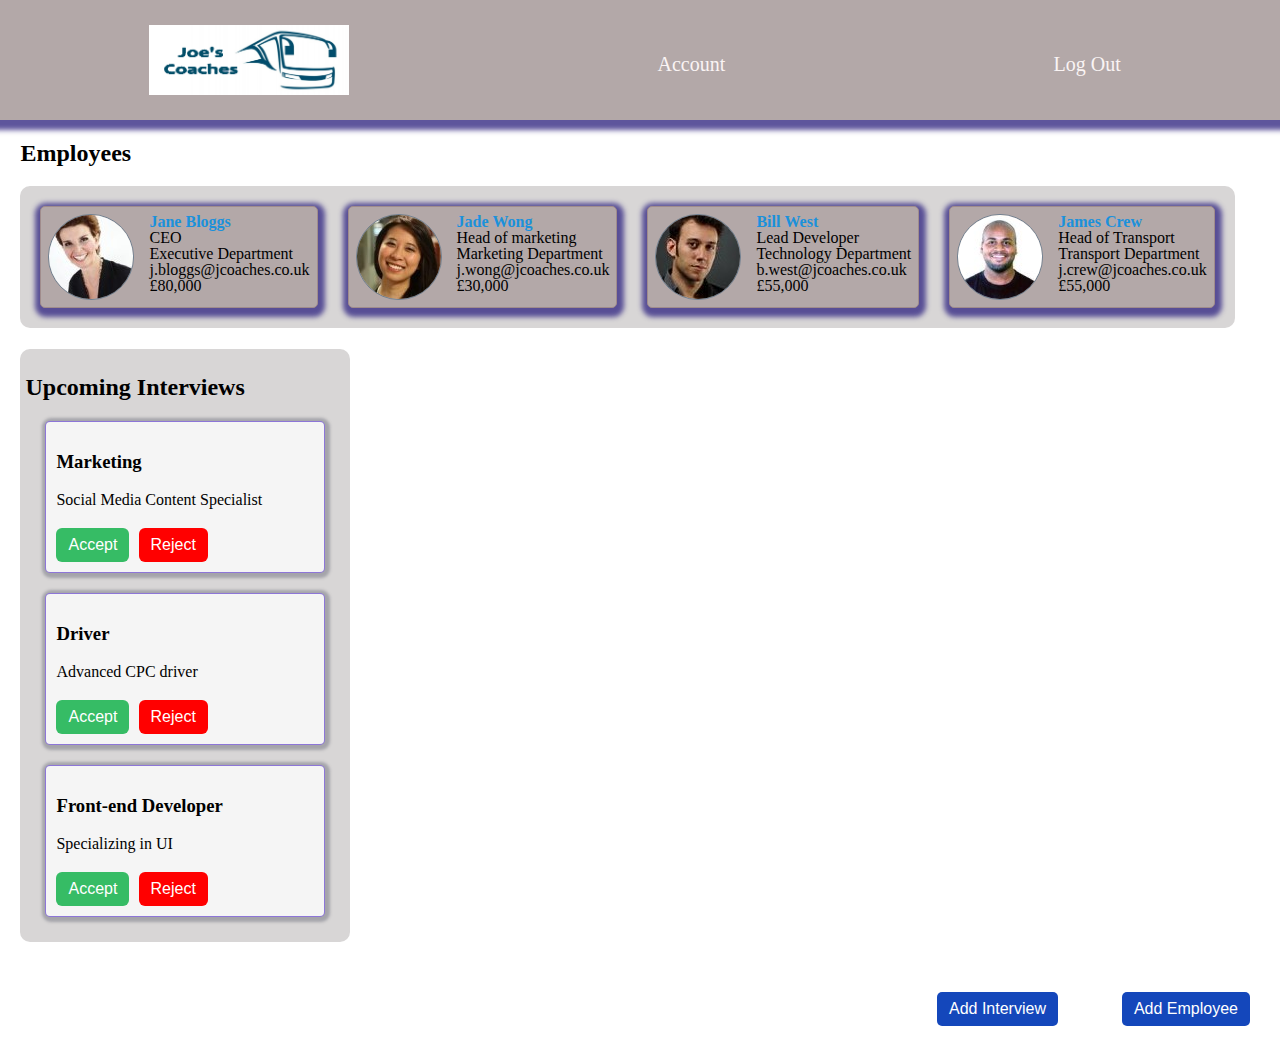
<file: M4L7&8/index.html>
<!DOCTYPE >
<html lang="en">
  <head>
    <meta charset="UTF-8" />
    <meta http-equiv="X-UA-Compatible" content="IE=edge" />
    <meta name="viewport" content="width=device-width, initial-scale=1.0" />
    <link rel="stylesheet" href="css/style.css" />
    <title>joes coaches</title>
  </head>
  <body>
    <!-- Navbar -->

    <div class="nav-wrapper">
      <nav>
        <ul class="nav-list">
          <img id="icon" src="joes-logo.png" alt="Joe's coaches logo" />
          <li class="nav-item"><a href="index.html">Account</a></li>
          <li><a href="#">Log Out</a></li>
        </ul>
      </nav>
    </div>

    <!-- heads of Departments -->

    <div class="employees">
      <h2>Employees</h2>
      <div class="employee-list">
        <li>
          <div class="employee-card" id="employee1">
            <img src="jane.jpg" class="E-img" alt="Companies CEO" />
            <span>
              <div class="employee-info" id="employee1-info">
                <span class="name-format">Jane</span>
                <span class="name-format">Bloggs</span>
                <br />
                <span>CEO</span>
                <br />
                <span>Executive Department</span>
                <br />
                <span>j.bloggs@jcoaches.co.uk</span>
                <br />
                <span>£80,000</span>
              </div>
            </span>
          </div>
        </li>

        <li>
          <div class="employee-card" id="employee1">
            <img src="jade.jpg" class="E-img" alt="head of maekrting" />
            <span>
              <div class="employee-info" id="employee1-info">
                <span class="name-format">Jade</span>
                <span class="name-format">Wong</span>
                <br />
                <span>Head of marketing</span>
                <br />
                <span>Marketing Department</span>
                <br />
                <span>j.wong@jcoaches.co.uk</span>
                <br />
                <span>£30,000</span>
              </div>
            </span>
          </div>
        </li>

        <li>
          <div class="employee-card" id="employee1">
            <img src="bill.jpg" class="E-img" alt="" />
            <span>
              <div class="employee-info" id="employee1-info">
                <span class="name-format">Bill</span>
                <span class="name-format">West</span>
                <br />
                <span>Lead Developer</span>
                <br />
                <span>Technology Department</span>
                <br />
                <span>b.west@jcoaches.co.uk</span>
                <br />
                <span>£55,000</span>
              </div>
            </span>
          </div>
        </li>

        <li>
          <div class="employee-card" id="employee1">
            <img class="E-img" src="james.jpg" alt="" />
            <span>
              <div class="employee-info" id="employee1-info">
                <span class="name-format">James</span>
                <span class="name-format">Crew</span>
                <br />
                <span>Head of Transport</span>
                <br />
                <span>Transport Department</span>
                <br />
                <span>j.crew@jcoaches.co.uk</span>
                <br />
                <span>£55,000</span>
              </div>
            </span>
          </div>
        </li>
      </div>
    </div>

    <!-- upcoming interviews -->

    <div class="interviews">
      <h2>Upcoming Interviews</h2>
      <li>
        <div class="list-item">
          <h3>Marketing</h3>

          <p>Social Media Content Specialist</p>
          <button class="accept-btn" type="button" name="button">Accept</button>
          <button class="reject-btn" type="button" name="button">Reject</button>
        </div>
      </li>
      <li>
        <div class="list-item">
          <h3>Driver</h3>
          <p>Advanced CPC driver</p>
          <button class="accept-btn" type="button" name="button">Accept</button>
          <button class="reject-btn" type="button" name="button">Reject</button>
        </div>
      </li>
      <li>
        <div class="list-item">
          <h3>Front-end Developer</h3>
          <p>Specializing in UI</p>
          <button class="accept-btn" type="button" name="button">Accept</button>
          <button class="reject-btn" type="button" name="button">Reject</button>
        </div>
      </li>
    </div>

    <!-- add employee modal -->

    <div id="employee-modal" class="modal">
      <div class="modal-content">
        <header class="modal-header">
          <div class="modal-hcontent">
            <span>
              <button id="exit-model" onclick="exitModel()">X</button>
            </span>

            <h3>Add an Employee</h3>
          </div>
        </header>
        <div class="modal-container">
          <label for="fname">First Name</label>
          <input id="fname" type="text" />
          <br />
          <label for="lname">Last Name</label>
          <input id="lname" type="text" />
          <br />
          <label for="position">Position</label>
          <input id="position" type="text" />
          <br />
          <label for="department">Department</label>
          <input id="department" type="text" />
          <br />
          <label for="email">E-mail</label>
          <input id="email" type="text" />
          <br />
          <label for="salary">Salary</label>
          <input id="salary" type="text" />
          <br />
        </div>
        <footer class="modal-footer">
          <button
            id="confirm-btn"
            type="button"
            name="button"
            onclick="addEmployee()"
          >
            Confirm
          </button>
        </footer>
      </div>
    </div>

    <!-- Add interview modal -->

    <div id="interview-modal" class="modal">
      <div class="modal-content">
        <header class="modal-header">
          <div class="modal-hcontent">
            <span>
              <button id="exit-model" onclick="exitModel()">X</button>
            </span>
            <h3>Add an Interview</h3>
          </div>
        </header>
        <div class="modal-container">
          <label for="fname">Department</label>
          <input id="int-department" type="text" />
          <br />
          <label for="lname">Position</label>
          <input id="int-position" type="text" />
          <br />
        </div>
        <footer class="modal-footer">
          <button
            id="confirmInt-btn"
            type="button"
            name="button"
            onclick="addInterview()"
          >
            Confrm
          </button>
        </footer>
      </div>
    </div>
    <div class="btn-con">
      <button
        class="btn"
        type="button"
        name="button"
        onclick="showAddIntModal()"
      >
        Add Interview
      </button>
      <button
        class="btn"
        type="button"
        name="button"
        onclick="showAddEmpModal()"
      >
        Add Employee
      </button>
    </div>
    <script src="js/main.js"></script>
  </body>
</html>
</file>
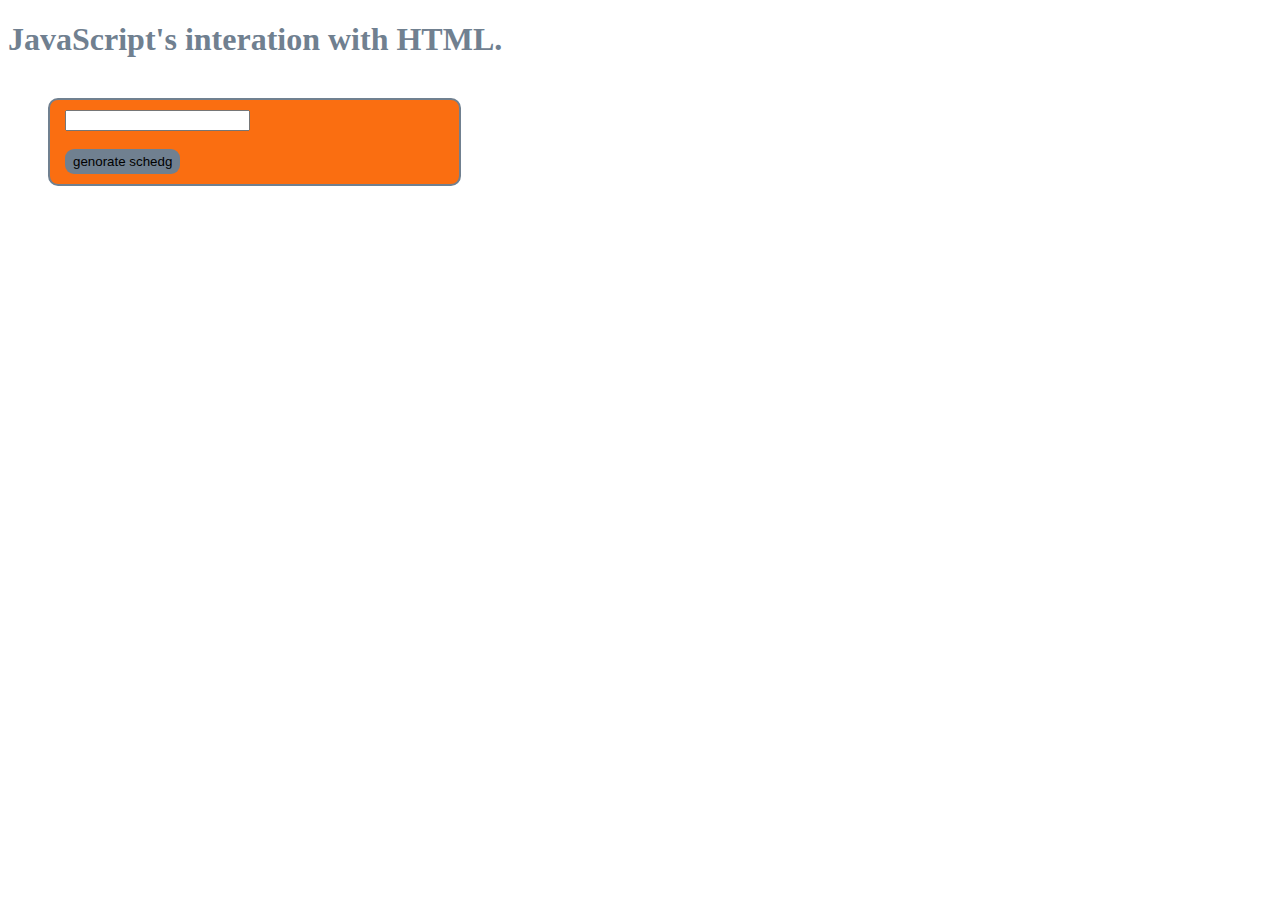
<file: module4/M4L1/index.html>
<!DOCTYPE html>
<html lang="en">
  <head>
    <link rel="stylesheet" href="style.css" />
    <meta charset="UTF-8" />
    <meta http-equiv="X-UA-Compatible" content="IE=edge" />
    <meta name="viewport" content="width=device-width, initial-scale=1.0" />
    <title>Schedg</title>
  </head>
  <body>
    <h1 id="header">JavaScript's interation with HTML.</h1>

    <div id="container">
      <input id="user-input" type="text" name="day" placeholder="" />
      <br /><br />

      <button id="find-btn">genorate schedg</button>
    </div>

    <script src="script.js"></script>
  </body>
</html>
</file>
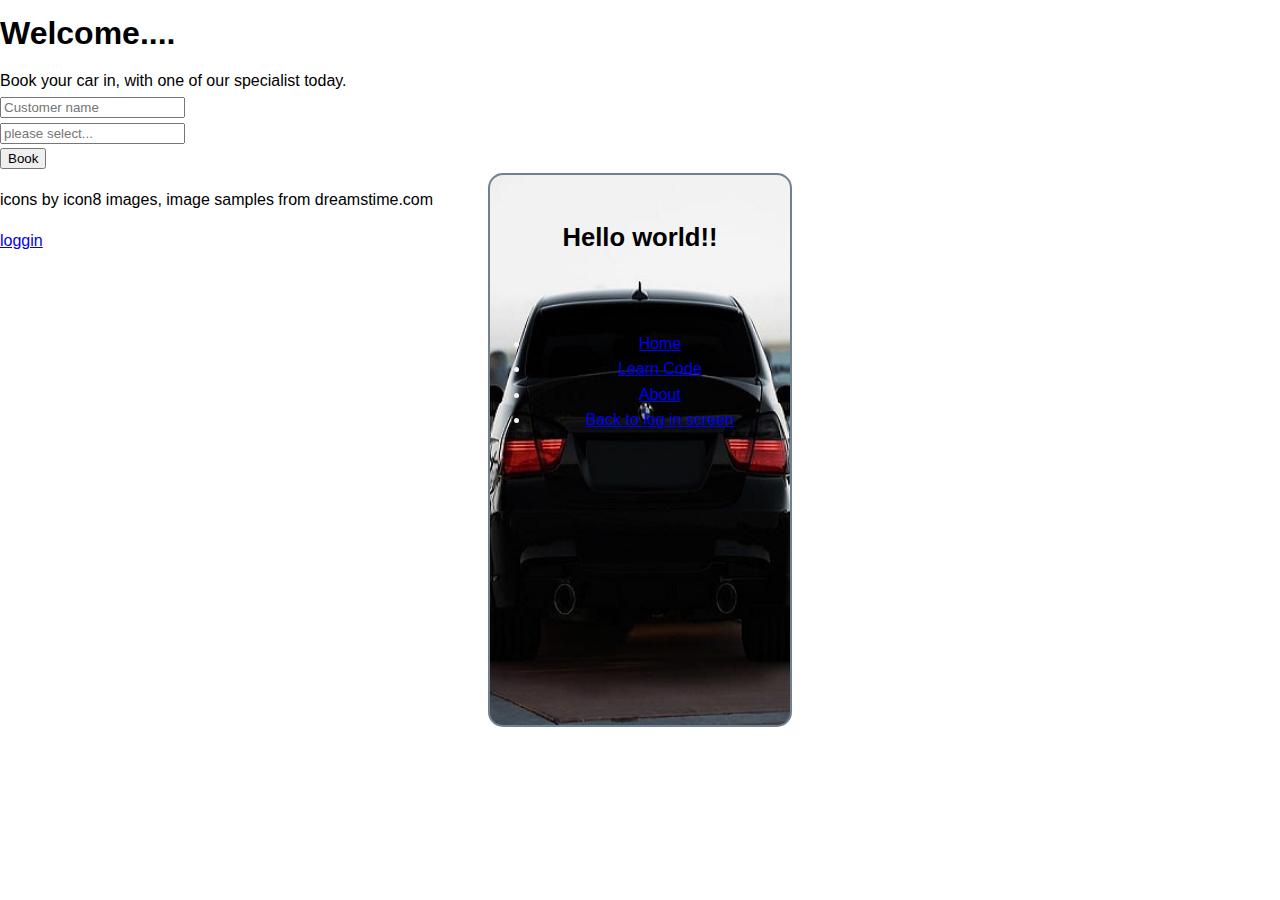
<file: module4/m4l6-project/index.html>
<!DOCTYPE html>
<html lang="en">
  <head>
    <link rel="stylesheet" href="style.css" />
    <meta charset="UTF-8" />
    <meta http-equiv="X-UA-Compatible" content="IE=edge" />
    <meta name="viewport" content="width=device-width, initial-scale=1.0" />
    <title>Home</title>
  </head>
  <body>
    <!--navbar 4 hyperlinks-->
    <div class="navbar">
      <div class="container flex">
        <h1>Hello world!!</h1>
        <nav>
          <ul clss="my-list">
            <li id="here"><a href="#">Home</a></li>
            <li><a href="#">Learn Code</a></li>
            <li><a href="#">About</a></li>
            <li><a href="loggin.html">Back to log in screen</a></li>
          </ul>
        </nav>
      </div>
    </div>

    <h1 id="welcome">Welcome....</h1>
    Book your car in, with one of our specialist today.
    <form id="booking-form" action="" method="post">
      <div class="f-box">
        <input
          id="cname"
          type="text"
          name=""
          value=""
          placeholder="Customer name"
        />
      </div>
      <div class="d-box">
        <input
          id="options"
          type=""
          name=""
          value=""
          placeholder="please select..."
        />
      </div>
      <input
        class="btn"
        type="submit"
        name=""
        value="Book"
        onclick="validatebooking()"
      />
    </form>
  
  </body>
  <footer class="footer">
    <p class="footer-text">
      icons by icon8 images, image samples from dreamstime.com
    </p>  <a href="loggin.html">loggin</a>
  </footer>

  <script src="l6main.js"></script>
</html>
</file>
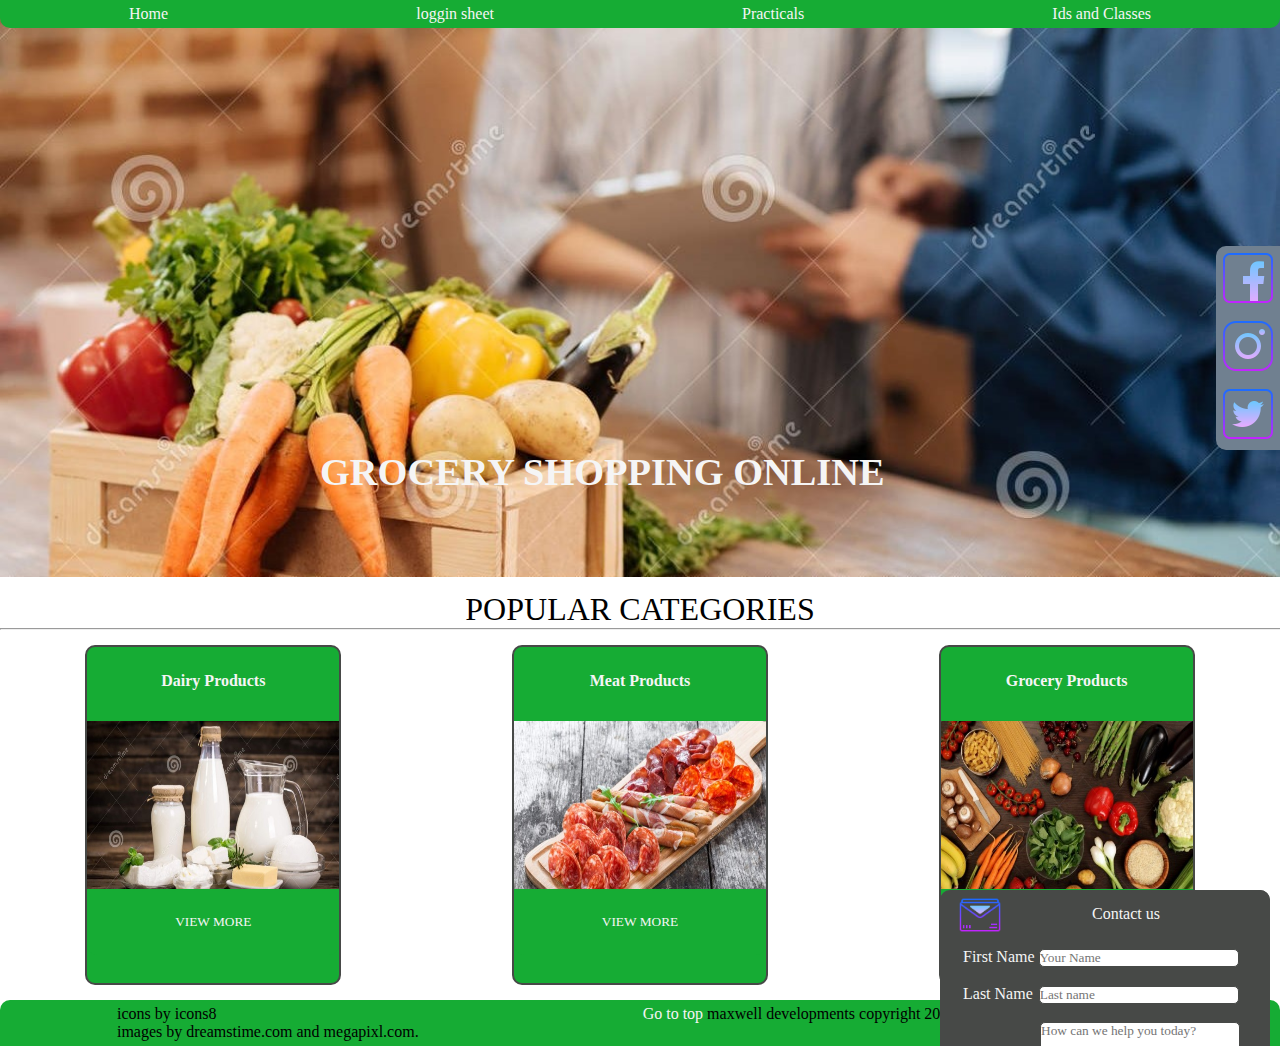
<file: shaw academy/m3l8-project/index.html>
<!DOCTYPE html>
<html lang="en">
  <head>
    <link rel="stylesheet" href="style.css" />
    <meta charset="UTF-8" />
    <meta http-equiv="X-UA-Compatible" content="IE=firefox" />
    <meta name="viewport" content="width=device-width, initial-scale=1.0" />
    <title>groceries dash</title>
  </head>
  <body>
    <!-- this is the navbar 4 hyperlinks-->
    <div class="navbar">
      <nav>
        <ul class="nav-list">
          <li class="nav-item"><a href="index.html">Home</a></li>

          <!-- i thought i would add the other practicals to this HTML just because i could. -->

          <li class="nav-item">
            <a href="/web_dev/loggin_signup.html" target="_blank"
              >loggin sheet</a
            >
          </li>

          <li class="nav-item">
            <a href="/shaw academy/index.html" target="_blank">Practicals</a>
          </li>

          <li class="nav-item">
            <a href="/web_dev/id_class.html">Ids and Classes</a>
          </li>
        </ul>
      </nav>
    </div>

    <!-- this is the image and animation -->

    <div class="image-holder">
      <img
        class="image-background"
        src="images_l8/shop-online.jpeg"
        alt="can not show image"
        width="100%"
      />

      <h1 id="caption-1">GROCERY SHOPPING ONLINE</h1>
    </div>

    <!-- this is the feature / popular cats-->

    <h1 id="pop-cat">POPULAR CATEGORIES</h1>
    <hr width="1300" />

    <div class="featured-wrapper">
      <div class="product-container">
        <p class="cattext">Dairy Products</p>

        <img src="images_l8/dairy.jpg" class="cat-images" />

        <div class="feat-btn-container">
          <button class="feat-btn" type="button" name="button">
            VIEW MORE
          </button>
        </div>
      </div>

      <div class="product-container">
        <p class="cattext">Meat Products</p>

        <img src="images_l8/cold-meat.jpg" class="cat-images" />

        <div class="feat-btn-container">
          <button class="feat-btn" type="button" name="button">
            VIEW MORE
          </button>
        </div>
      </div>

      <div class="product-container">
        <p class="cattext">Grocery Products</p>

        <img src="images_l8/produce.jpeg" class="cat-images" />

        <div class="feat-btn-container">
          <button class="feat-btn" type="button" name="button">
            VIEW MORE
          </button>
        </div>
      </div>
    </div>

    <!--thes are the social media links-->

    <div id="social-media-con" background-color="00000">
      <div id="fb-icon-container">
        <img src="images_l8/facebook.png" alt="FB icon" />
      </div>
      <div id="insta-icon-container">
        <img src="images_l8/insta.png" alt="insta icon" />
      </div>
      <div id="twit-icon-container">
        <img src="images_l8/twit.png" alt="twatter icon" />
      </div>
    </div>

    <!-- here be the contact us form-->

    <div class="form-container">
      <div class="form-head-contaner">
        <img class="email-icon" src="images_l8/e-mail.png" />
        <p id="contact-us-label">Contact us</p>
      </div>

      <form action="">
        <label class="form-label" form="fname">First Name</label>
        <input
          type="text"
          id="fname"
          name="firstname"
          placeholder="Your Name"
        />
        <br /><br />

        <label class="form-label" form="fname">Last Name</label>
        <input type="text" id="lname" name="lastname" placeholder="Last name" />
        <br /><br />

        <label class="form-label" form="subject">Subject</label>

        <textarea
          id="subject"
          name="subject"
          placeholder="How can we help you today?"
        ></textarea>
        <br /><br />

        <input type="submit" id="submit-btn" value="Submit" />
        <br /><br />
      </form>
    </div>
  </body>

  <!-- jump to top btn and special thnks  -->
  
  <footer class="footer">
    
    <div class="thanks">
      <p>icons by icons8</p>
      <p>images by dreamstime.com and megapixl.com.</p>
     </div>
      <div class="copyr">
      <p ></p><a href="#">Go to top</a> maxwell developments copyright 2021 &copy;</p>
    </div>
   
  </footer>
</html>
</file>
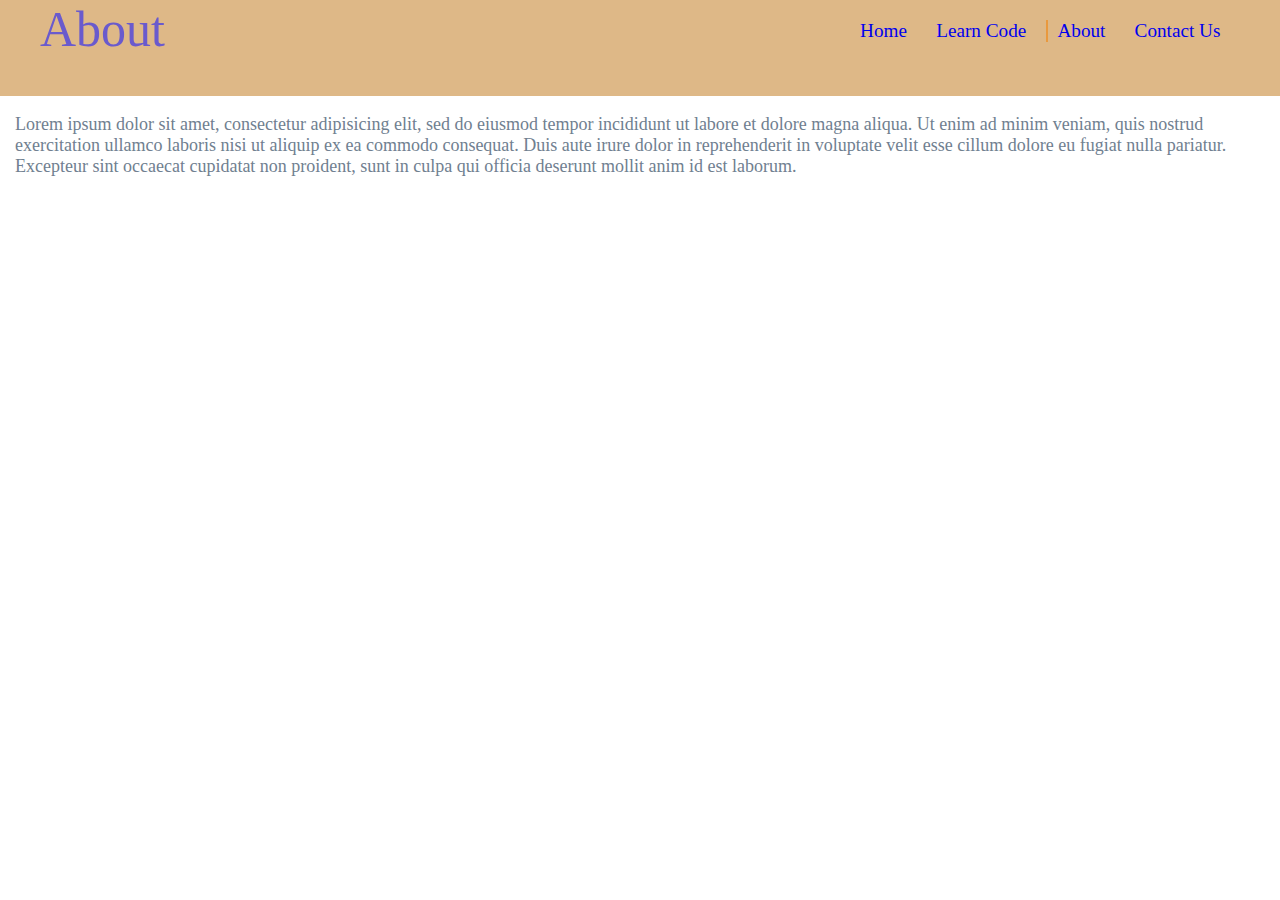
<file: shaw academy/about.html>
<!DOCTYPE html>
<html lang="en" dir="ltr">
  <head>
    <link rel="stylesheet" href="style.css">
    <meta charset="utf-8">
    <title>About</title>
  </head>

<body>
  <!--navbar 4 hyperlinks-->
  <div class="navbar">
  <div class="container flex">
       <h1>About</h1>
    <nav>
      <ul>
        <li><a href="index.html">Home</a></li>
        <li><a href="learn-code.html">Learn Code</a></li>
        <li id="here"><a href="about.html">About</a></li>
        <li><a href="contact-us.html">Contact Us</a></li>
      </ul>
    </nav>
  </div>
 </div> 
<br width="1800">
<section><p>Lorem ipsum dolor sit amet, consectetur adipisicing elit, sed do eiusmod tempor incididunt ut labore et dolore magna aliqua. Ut enim ad minim veniam, quis nostrud exercitation ullamco laboris nisi ut aliquip ex ea commodo consequat. Duis aute irure dolor in reprehenderit in voluptate velit esse cillum dolore eu fugiat nulla pariatur. Excepteur sint occaecat cupidatat non proident, sunt in culpa qui officia deserunt mollit anim id est laborum.</p>
</body>
</html>
</file>
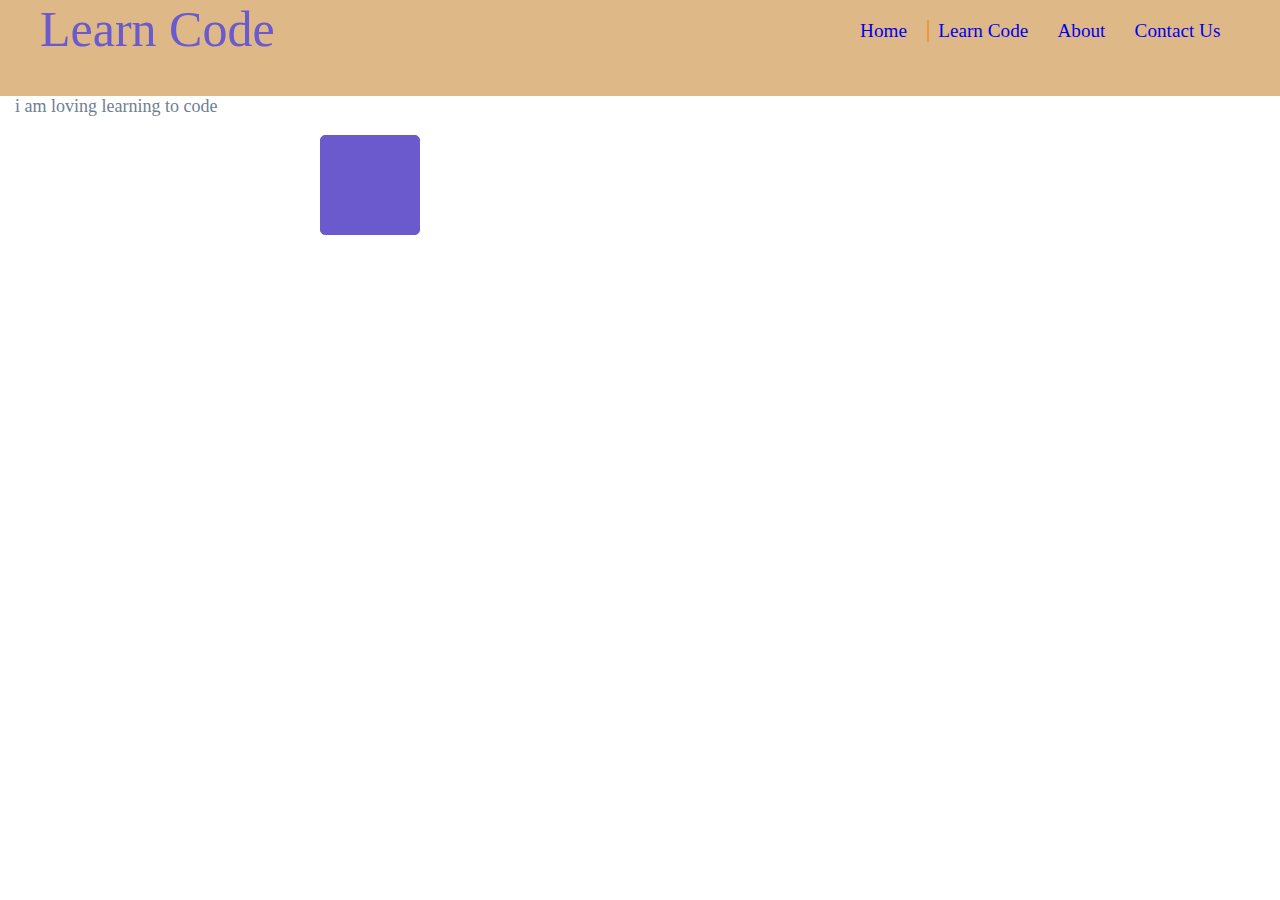
<file: shaw academy/learn-code.html>
<!DOCTYPE html>
<html lang="en" dir="ltr">
  <head>
    <link rel="stylesheet" href="style.css" />
    <meta charset="utf-8" />
    <title>Learn Code</title>
  </head>

  <header></header>

  <body>
    <!--navbar 4 hyperlinks-->
    <div class="navbar">
      <div class="container">
        <h1>Learn Code</h1>
        <nav>
          <ul>
            <li><a href="index.html">Home</a></li>
            <li id="here"><a href="learn-code.html">Learn Code</a></li>
            <li><a href="about.html">About</a></li>
            <li><a href="contact-us.html">Contact Us</a></li>
          </ul>
        </nav>
      </div>
    </div>

    <section>
      <p>i am loving learning to code</p>
      <br height="30px" />
      <div id="square"></div>
    </section>
  </body>
</html>
</file>
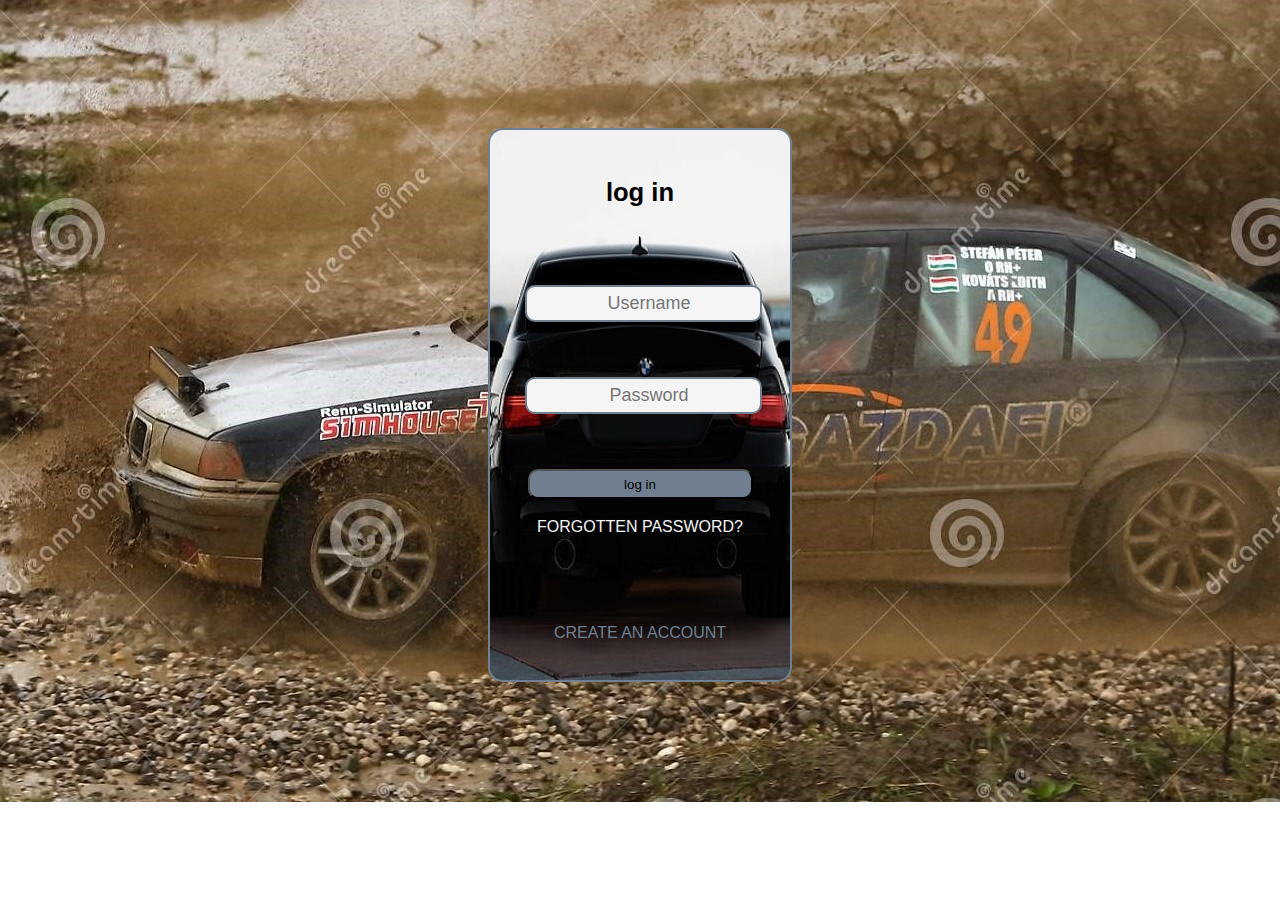
<file: module4/m4l6-project/loggin.html>
<!DOCTYPE html>
<html lang="en">
  <head>
    <link rel="stylesheet" href="style.css" />
    <meta http-equiv="Content-Type" content="text/html;charset=UTF-8" />
    <meta charset="UTF-8" />
    <meta name="viewport" content="width=divice-width, initial-scale=1.0" />
    <title>log in</title>
  </head>
  <body id="loggin-bd">
    <div class="bg-container">
      <img class="bg-img" src="main-bg.jpg" alt="A car being washed." />

      <div class="container">
        <h1>log in</h1>

        <form id="loggin-form" action="" method="post">
          <div class="t-box">
            <input
              id="uname"
              type="text"
              name=""
              value=""
              placeholder="Username"
            />
          </div>

          <div class="t-box">
            <input
              id="pwd"
              type="password"
              name=""
              value=""
              placeholder="Password"
            />
          </div>

          <input
            class="btn-log"
            type="submit"
            name=""
            value="log in"
            onclick=" validateLogin()"
          />
        </form>

        <p id="b1" href="#">FORGOTTEN PASSWORD?</p>

        <p id="b2" href="#">CREATE AN ACCOUNT</p>
      </div>

      <div class="modal">
        <div class="modal-header">
          <img id="modal-img" src="break-warning.png" alt="!!!WARNING!!!" />
        </div>

       
          <p>incorrect details. Please try again</p>

          <button
            class="btn-log"
            type="button"
            name="button"
            onclick="dismissModel()">TRY AGAIN</button>
        </div.>
      </div>
    </div>


  <script src="script.js"></script>
  </body>

</html>
</file>
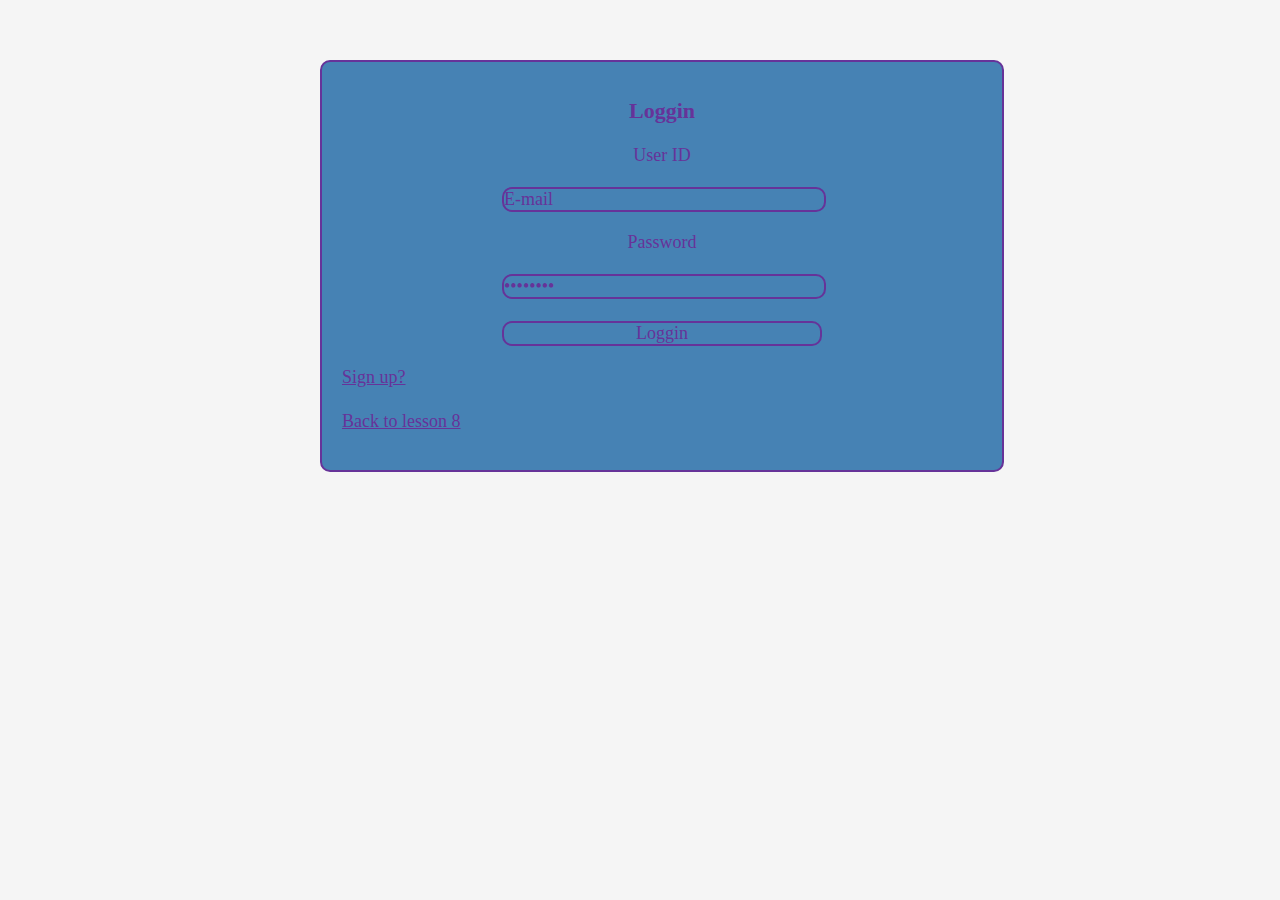
<file: shaw academy/m3l8-project/loggin_signup.html>
<!DOCTYPE html>
<html lang="en">
  <head>
    <meta charset="UTF-8" />
    <meta http-equiv="X-UA-Compatible" content="IE=edge" />
    <meta name="viewport" content="width=device-width, initial-scale=1.0" />
    <link rel="stylesheet" href="loggin_style.css" />
    <title>loggin or sign up</title>
  </head>
  <body>
    <div class="container">
      <h2 class="text-center">Loggin</h2>

      <p class="text-center">User ID</p>
      <input type="email" value="E-mail" class="input" required />

      <p class="text-center">Password</p>
      <input type="password" value="password" class="input" required />

      <button class="log-btn" type="submit">Loggin</button>

      <p><a href="#">Sign up?</a></p>

      <p><a href="/l8-project/index.html">Back to lesson 8</a></p>

      <!-- <p><a href="#">forgot password?</a></p> -->
    </div>
  </body>
</html>
</file>
<file: M4L7&8/css/style.css>
body {
  margin: auto;
}

/* navbar */

.nav-wrapper {
  background-color: #b3a8a8;
  width: 100%;
  position: sticky;
  padding: 5px;
  box-shadow: 1px 3px 5px 7px rgba(62, 52, 137, 0.836);
  z-index: 1;
}

#icon {
  max-width: 200px;
}

.nav-list {
  list-style: none;
  padding: 0;
  align-items: stretch;
  display: flex;
  justify-content: space-around;
  width: 100%;
  font-size: 20px;
}

.nav-list li {
  display: inline;
  margin: 0;
  padding-top: 28px;
}

.nav-list li a {
  text-decoration: none;
  padding: 20px;
  color: rgb(250, 244, 244);
  cursor: pointer;
}

.nav-list a:hover {
  font-size: 22px;
  color: rgb(10, 56, 196);
  transition: 0.4s;
}

/* project employees */
.employees {
  margin-left: 1.6%;
}

.employee-list {
  background-color: #d8d6d6;
  padding: 5px;
  display: inline-flex;
  max-width: 100%;
  flex-wrap: wrap;
  list-style: none;
  border-style: hidden;
  border-radius: 10px;
}

.employee-card {
  display: flex;
  flex-wrap: wrap;
  background-color: #b3a8a8;
  border: 1px solid #a08c8c;
  border-radius: 5px;
  max-width: 100%;
  padding: 7px;
  margin: 15px;
  box-shadow: 1px 3px 5px 6px rgba(62, 52, 137, 0.836);
}

.E-img {
  float: left;
  border: 1px solid slategray;
  border-radius: 100%;
}

.employee-info {
  display: block;
  line-height: 1em;
  float: right;
  margin-left: 15px;
}

.name-format {
  color: #1b91db;
  font-weight: bold;
  transition: 0.4s;
}
/* upcoming interviews */

.interviews {
  margin: 1.6%;
  background-color: #d8d6d6;
  padding: 5px;
  max-width: 25%;
  list-style: none;
  border-style: hidden;
  border-radius: 10px;
}

.list-item {
  background-color: whitesmoke;
  border: 1px solid rgba(53, 10, 191, 0.537);
  border-radius: 5px;
  max-width: 100%;
  padding: 10px;
  margin: 20px;
  box-shadow: 1px 1px 3px 4px rgba(155, 154, 162, 0.836);
  position: relative;
}

.accept-btn {
  width: auto;
  background-color: #36bc65;
  border: none;
  border-radius: 6px;
  color: white;
  padding: 8px 12px;
  text-align: center;
  text-decoration: none;
  display: inline-block;
  font-size: 16px;
  cursor: pointer;
  margin: 1% 2% 0% 0%;
}
.reject-btn {
  width: auto;
  background-color: red;
  border: none;
  border-radius: 6px;
  color: white;
  padding: 8px 12px;
  text-align: center;
  text-decoration: none;
  display: inline-block;
  font-size: 16px;
  cursor: pointer;
  margin: 1% 2% 0% 0%;
}

/* employee modal interview modal */
.exit {
  float: right;
  color: whitesmoke;
  margin-right: 15px;
}

#employee-modal {
  text-align: center;
  width: 30%;
  border-style: solid;
  border-width: 2px;
  border-radius: 10px;
  position: absolute;
  top: 40%;
  left: 40%;
  background-color: white;
}
.modal-header {
  border-radius: 10px 10px 0px 0px;
  background-color: #b5aeae;
}

.modal-hcontent {
  font-size: 20px;
  padding: 20px 0;
  font-weight: bold;
}

input {
  background-color: whitesmoke;
  width: 50%;
  padding: 12px;
  margin: 8px 0px;
  display: inline-block;
  border: 1px solid #ccc;
  border-radius: 4px;
  box-sizing: border-box;
}

#confirm-btn {
  width: auto;
  border: none;
  color: white;
  padding: 8px 12px;
  text-align: center;
  text-decoration: none;
  display: inline-block;
  font-size: 16px;
  cursor: pointer;
  background-color: #36bc65;
  border-radius: 5px;
  margin: 30px;
}

#interview-modal {
  text-align: center;
  width: 30%;
  border-style: solid;
  border-width: 2px;
  border-radius: 10px;
  position: absolute;
  top: 40%;
  left: 40%;
  background-color: white;
}

#confirmInt-btn {
  width: auto;
  border: none;
  color: white;
  padding: 8px 12px;
  text-align: center;
  text-decoration: none;
  display: inline-block;
  font-size: 16px;
  cursor: pointer;
  background-color: #36bc65;
  margin: 30px;
  border-radius: 5px;
}
.btn-con {
  position: absolute;
  right: 0;
  margin-bottom: 95;
}

.btn {
  background-color: rgb(20, 71, 187);
  width: auto;
  border: none;
  color: white;
  padding: 8px 12px;
  text-align: center;
  text-decoration: none;
  display: inline;
  font-size: 16px;
  cursor: pointer;
  margin: 30px;
  border-radius: 5px;
}

#confirmInt-btn:hover,
.btn:hover,
.reject-btn:hover,
#confirm-btn:hover,
.accept-btn:hover {
  color: slategray;
  font-size: 18px;
  transition: 0.4s;
  padding: 6px 10px;
}

#exit-model {
  float: right;
  margin-right: 5%;
  border: none;
  background-color: transparent;
  color: whitesmoke;
  font-size: 18px;
}

#exit-model:hover {
  color: #1b91db;
}
</file>
<file: module4/M4L1/style.css>
#container {
  width: 30%;
  background-color: #fa6e11;
  border: 2px solid slategray;
  border-radius: 10px;

  padding: 10px 15px;
  margin: 40px;
}

#header {
  color: slategrey;
  font-family: fantasy;
}

#find-btn {
  border: none;
  border-radius: 9px;
  background-color: slategrey;
  padding: 5px 8px;
}
</file>
<file: module4/m4l6-project/style.css>
body {
  margin: auto;
  padding: 0;
  font-family: Arial, Helvetica, sans-serif;
  line-height: 1.6em;
  font-size: 1em;
  box-sizing: border-box;
}
.bg-container {
  position: relative;
  background-size: cover;
}

.container {
  width: 300px;
  height: 550px;
  border-radius: 15px;
  border: 2px solid slategray;
  background: url(loggin-bg.jpg);
  background-repeat: no-repeat;
  background-size: cover;
  background-position-x: center;
  position: absolute;
  top: 50%;
  left: 50%;
  transform: translate(-50%, -50%);
  text-align: center;
  opacity: 1;
  color: whitesmoke;
}

.container h1 {
  font-size: 1.6em;
  color: black;
  margin: 50px 0 80px 0;
}

.t-box {
  width: 75%;
  height: 25px;
  padding: 4px;
  background-color: whitesmoke;
  border: 2px solid slategrey;
  border-radius: 10px;
  margin: 55px 35px;
  align-items: center;
  transition: 0.5s;
}

.t-box input {
  border: none;
  background: none;
  outline: none;
  text-align: center;
  font-family: Arial, Helvetica, sans-serif;
  font-size: 18px;
  color: 333;
  cursor: text;
}

.t-box:hover {
  border-color: whitesmoke;
  background: slategrey;
}

#b1 {
  margin-top: 15px;
  text-decoration: none;
  cursor: pointer;
  transition: 0.5s;
}
#b1:hover {
  resize: 1.6em;
  color: slategrey;
}

#b2 {
  margin-top: 80px;
  color: slategrey;
  text-decoration: none;
  cursor: pointer;
  transition: 0.5s;
}
#b2:hover {
  resize: 1.6em;
  color: whitesmoke;
}

.btn-log {
  border: 2px soild whitesmoke;
  border-radius: 10px;
  width: 75%;
  height: 30px;
  padding: 4px;
  background: slategrey;
  transition: 0.5s;
  cursor: pointer;
}
.btn-log:hover {
  background-color: whitesmoke;
  border-color: slategray;
}

.modal {
  display: block;
  width: 250px;
  height: 250px;
  border: 2px solid slategray;
  background-color: whitesmoke;
  text-align: center;
  border-radius: 15px;
  transition: 0.5s;
  position: absolute;
  top: 45%;
  left: 50%;
  transform: translate(-50%, -50%);
}
.modal btn {
  margin-top: 45px;
  cursor: pointer;
}
.modal-header {
  margin-top: 25px;
}
</file>
<file: shaw academy/m3l8-project/style.css>
* {
  padding: 0;
  margin: 0;
  font-family: cursive;
  box-sizing: border-box;
}

/*navbar*/

.navbar {
  background-color: rgb(22, 172, 52);
  padding: 5px;
  width: 100%;
  position: sticky;
  top: 0;
  z-index: 1;
  border-bottom-left-radius: 10px;
  border-bottom-right-radius: 10px;
}

.nav-list {
  list-style-type: none;
  padding: 0;
  display: flex;
  align-items: stretch;
  justify-content: space-around;
  width: 100%;
}

.nav-list li {
  margin: 0;
  display: inline;
}

.nav-item a {
  color: whitesmoke;
  text-decoration: none;
}

.nav-list li a:hover {
  background-color: rgb(62, 230, 95);
}

.nav-list li a:visited {
  background-color: rgb(8, 241, 54);
}

.nav-list li a:active {
  color: rgb(233, 71, 22);
}

/* form */

.form-container {
  background-color: rgb(71, 73, 71);
  width: 330px;
  border-top-left-radius: 10px;
  border-top-right-radius: 10px;
  position: fixed;
  bottom: -310px;
  right: 10px;
  transition: 0.5s;
}

.form-container:hover {
  bottom: 0;
}

.email-icon {
  width: 50px;
  margin-left: 15px;
}

.form-head-container {
  padding: 20px;
  background-color: rgb(71, 73, 71);
  border-top-left-radius: 10px;
  border-top-right-radius: 10px;
  width: 100%;
}

#fname {
  width: 200px;
  border: none;
  border: 1px solid rgb(71, 73, 71);
  border-radius: 5px;
  margin-top: 5px;
}

#lname {
  width: 200px;
  border: none;
  border: 1px solid rgb(71, 73, 71);
  border-radius: 5px;
  margin-left: 2px;
}

.form-label {
  margin-left: 15px;
  color: whitesmoke;
  padding-left: 8px;
}

#subject {
  height: 100px;
  width: 200px;
  border: none;
  border: 1px solid rgb(71, 73, 71);
  border-radius: 5px;
  margin-left: 25px;
}

#contact-us-label {
  background-color: rgb(71, 73, 71);
  color: whitesmoke;
  float: inline-end;
  padding-top: 15px;
  padding-right: 110px;
  border-top-right-radius: 10px;
}

#submit-btn {
  background-color: rgb(22, 172, 52);
  border: none;
  color: whitesmoke;
  padding: 7px 12px;
  margin: 9px 18px;
  text-align: center;
  text-decoration: none;
  display: inline-block;
  cursor: pointer;
  border-radius: 5px;
}

#submit-btn:hover {
  background-color: slategrey;
  transition: 0.2s;
}

#submit-btn:active {
  color: rgb(233, 71, 22);
}

/* animated caption & image-background */

.image-background {
  position: relative;
  top: -10px;
}

#caption-1 {
  position: absolute;
  top: 50%;
  left: 25%;
  color: whitesmoke;
  font-size: 3vw;
  animation-name: caption-fade;
  animation-duration: 2.5s;
}

@keyframes caption-fade {
  0% {
    opacity: 0;
    top: 0;
  }
  100% {
    opacity: 1;
    top: 50%;
  }
}

/* feature categories */

.featured-wrapper {
  display: flex;
  overflow: auto;
  justify-content: space-around;
}

#pop-cat {
  text-align: center;
  font-weight: 100;
}

.product-container {
  background-color: rgb(22, 172, 52);
  text-align: center;
  max-width: 20%;
  height: 340px;
  position: relative;
  border: 2px solid rgb(71, 73, 71);
  border-radius: 10px;
  margin-top: 15px;
  animation: product-con 2s;
  overflow: auto;
}

.product-container img {
  max-width: 100%;
  position: relative;
  top: 36px;
  height: 200px;
}

@keyframes product-con {
  0% {
    opacity: 0;
    margin-top: 500px;
  }
  100% {
    opacity: 1;
    margin-top: 15px;
  }
}

.cattext {
  font-size: 1.5vs;
  font-weight: bold;
  color: whitesmoke;
  margin-top: 10%;
  margin-bottom: -2%;
}

.feat-btn-container {
  background-color: rgb(22, 172, 52);
  position: relative;
  top: 1;
  padding: 7%;
  border-bottom-left-radius: 10px;
  border-bottom-right-radius: 10px;
}

.feat-btn {
  background-color: rgb(22, 172, 52);
  max-width: 100%;
  border: none;
  color: whitesmoke;
  padding: 7px 12px;
  text-align: center;
  text-decoration: none;
  display: inline-block;
  cursor: pointer;
}

.feat-btn:hover {
  background-color: rgb(71, 73, 71);
  transition: 0.2s;
  border-radius: 10px;
}

.feat-btn:active {
  color: rgb(233, 71, 22);
}

/* social media dummy links */

#social-media-con {
  background-color: slategrey;
  display: inline-block;
  position: fixed;
  right: 0px;
  bottom: 50%;
  transition: 0.5s;
  border-top-left-radius: 10px;
  border-bottom-left-radius: 10px;
}

#fb-icon-container:hover {
  right: 0;
  background-color: #395598;
  border-top-left-radius: 10px;
  border-bottom-left-radius: 10px;
  cursor: pointer;
}

#twit-icon-container:hover {
  right: 0;
  background-color: #1cb7eb;
  border-top-left-radius: 10px;
  border-bottom-left-radius: 10px;
  cursor: pointer;
}

#insta-icon-container:hover {
  right: 0;
  background-color: #eb4e60;
  border-top-left-radius: 10px;
  border-bottom-left-radius: 10px;
  cursor: pointer;
}

/* this is the footer with a jump to top href */

.footer {
  background-color: rgb(22, 172, 52);
  border-top-left-radius: 10px;
  border-top-right-radius: 10px;
  height: 100%;
  margin-top: 15px;
  padding: 5px;
  display: flex;
  justify-content: space-around;
}

.footer a {
  color: whitesmoke;
  text-decoration: whitesmoke;
}

.footer a:hover {
  background-color: rgb(71, 73, 71);
  transition: 0.2s;
  border-radius: 10px;
}

.thanks {
  background-color: transparent;
}

.copyr {
  margin-right: 15%;
}
</file>
<file: shaw academy/style.css>
*{
    margin:0;
    padding:0;
    box-sizing: border-box;
    font-family: serif;
    
}

h1{
    color: slateblue;
    font-size: 50px;
    font-weight: 100;
}
/*navbar*/

.navbar ul{
  list-style-type:none;
  display: flex;
  text-decoration: none;
  font-size: 1.2em;
  margin-top: 20px;
}

.navbar a{
  margin-top: 10px;
  margin-right: 10px;
  text-decoration: none;
  padding: .5em;
}

.container {
  display: flex;
  max-width: 1300px;
  margin: 0 auto;
  overflow: auto;
  padding: 0 40px;
  align-self: center;
  justify-content: space-between;
  }

.navbar{
  background-color: burlywood;
 height: 6em;
}

.navbar a:hover{
  border-bottom:2px solid rebeccapurple;
}

#here{
  border-left: 2px solid rgb(233, 153, 62);
}


  /* body content on home page*/

.image_container{
  width: 50%;
  border: 5px solid slateblue;
  margin-top: 20px;
  margin-left: 25%;
  
}
img{
  width: 100%;
  border-bottom: 5px solid slateblue;

}


h2{
  font-size: 20px;
  color:slateblue;
  margin-left: 15px;
}

p{
  font-size: 18px;
  color:slategray;
  margin-left: 15px;
}

.grid{
 display:grid; 
 grid-template-columns: 3fr 2fr;
 gap:30px;

}

#side-bar{
  border: 1px dashed rebeccapurple;
  color:slateblue;
  padding:25px;
  border-radius: 15px;
}

/*footer content*/

footer{
  background-color: slateblue;
  border-top-left-radius: 15px;
  border-top-right-radius: 15px;
  text-align: center;
  height: 28px;
  margin-top: 15px;
  padding: 5px;
  text-decoration: none;
}

.footer{
  color:rebeccapurple;
}

.footer a{
  text-decoration: none;

}


/* animation on learn code page */


  
#square{
  margin-left: 25%;
  width: 100px;
  height: 100px;
  border: 1px solid slateblue;
  border-radius: 5%;
  background-color: slateblue;
  animation-name: square_anim;
  animation-duration: 10s;
  animation-iteration-count: 3;
  animation-direction: both;
  -moz-animation-name: square_anim;
  -moz-animation-duration: 10s;
  -moz-animation-iteration-count: 3;
  -moz-animation-direction: both;
  
}

@-moz-keyframes square_anim{
  0% {background-color: slateblue; margin-left: 26%; border-radius: 25%;}
  25%{background-color: slategrey;margin-left: 37%; border-color:slategray;}
  50%{background-color: steelblue; margin-left: 48%; border-radius: 25%;}
  75% {background-color: rebeccapurple; margin-left:37%; border-color:slategray;}
  100% {background-color: slateblue; border-radius:25%; margin-left:26%;}
}


@keyframes square_anim{
  0% {background-color: slateblue; margin-left: 26%; border-radius: 25%;}
  25%{background-color: slategrey;margin-left: 37%; border-color:slategray;}
  50%{background-color: steelblue; margin-left: 48%; border-radius: 25%;}
  75% {background-color: rebeccapurple; margin-left:37%; border-color:slategray;}
  100% {background-color: slateblue; border-radius:25%; margin-left:26%;}
}
</file>
<file: shaw academy/m3l8-project/loggin_style.css>
* {
  margin: 0;
  padding: 0;
  font-family: cursive;
  font-size: 18px;
  background-color: whitesmoke;
}

.container {
  max-width: 50%;
  min-height: 350px;
  border: 2px solid rebeccapurple;
  background-color: steelblue;
  border-radius: 10px;
  line-height: 1.6em;
  margin-left: 25%;
  margin-top: 60px;

  padding: 20px;
  color: rebeccapurple;
}

.text-center {
  text-align: center;
  margin-top: 15px;
}
.input {
  border: none;
  background-color: steelblue;
  border: 2px solid rebeccapurple;
  border-radius: 10px;
  width: 50%;
  margin-left: 25%;
  color: rebeccapurple;
}

h2 {
  font-size: 22px;
  background-color: steelblue;
}

p {
  margin: 15px 0;
  background-color: steelblue;
}

a {
  color: rebeccapurple;
  background-color: steelblue;
}

.log-btn {
  background-color: steelblue;
  border: none;
  border: 2px solid rebeccapurple;
  border-radius: 10px;
  width: 50%;
  justify-self: center;
  margin-top: 20px;
  margin-left: 25%;
  color: rebeccapurple;
}
</file>
